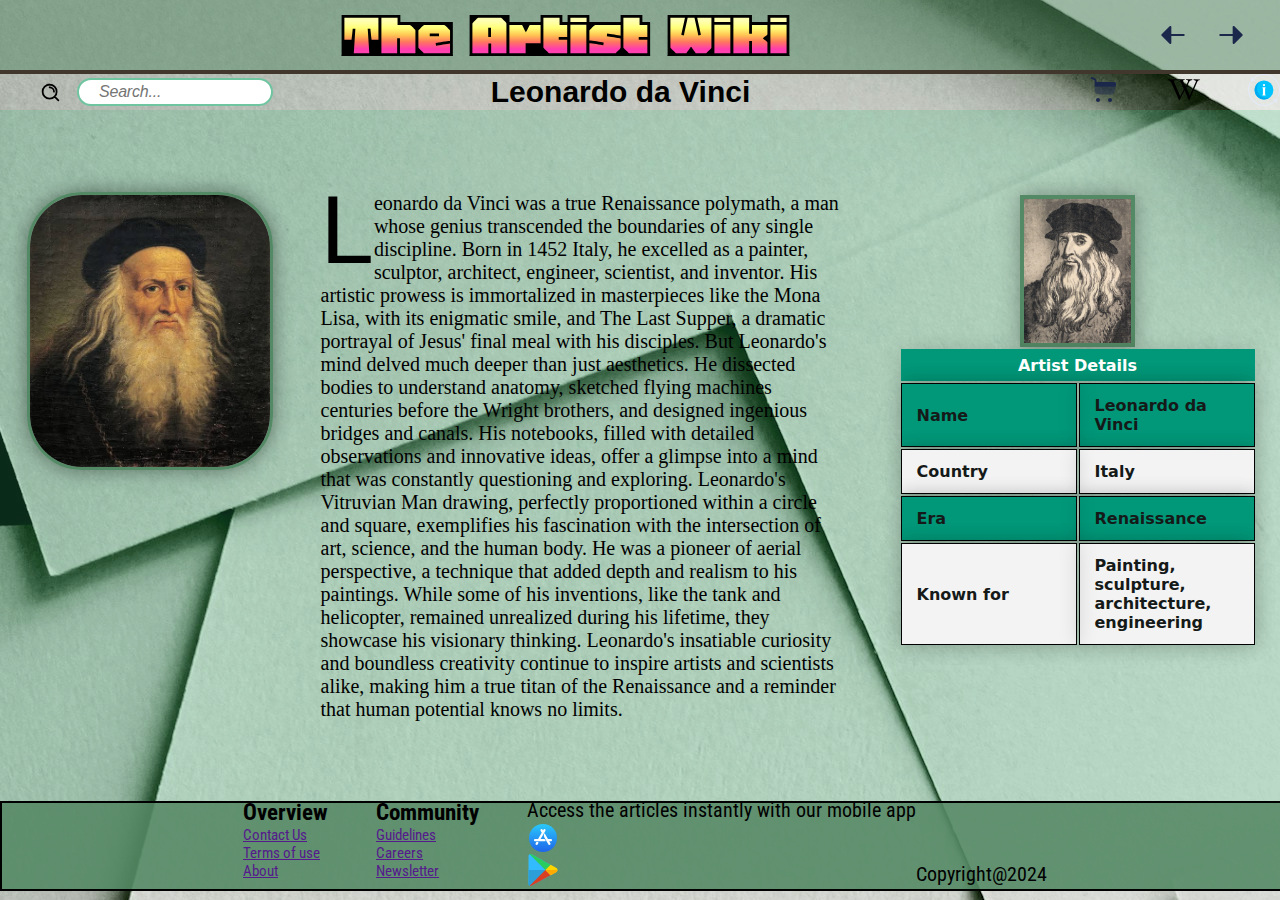
<file: index.html>
<!DOCTYPE html>
<html lang="en">
  <head>
    <meta charset="UTF-8" />
    <meta name="viewport" content="width=device-width, initial-scale=1.0" />
    <title>The Artist Wiki</title>
    <link
      rel="icon"
      type="image/x-icon"
      href="./assets/houdini-svgrepo-com.svg"
    />
    <link rel="stylesheet" href="style.css" />
    <link rel="preconnect" href="https://fonts.googleapis.com" />
    <link rel="preconnect" href="https://fonts.gstatic.com" crossorigin />
    <link
      href="https://fonts.googleapis.com/css2?family=Honk&display=swap"
      rel="stylesheet"
    />
    <style>
      @import url("https://fonts.googleapis.com/css2?family=Honk&family=Roboto+Condensed:ital@1&display=swap");
    </style>
  </head>
  <body>
    <header id="header">
      <div id="container1">The Artist Wiki</div>
      <div id="container2">
        <a href=""
          ><img src="assets/arrow-left-svgrepo-com.svg" id="image"
        /></a>
        <a href="/khaledhosseini.html"
          ><img src="assets/arrow-right-svgrepo-com.svg" id="image"
        /></a>
      </div>
    </header>
    <nav>
      <div id="authname">
        <h2>Leonardo da Vinci</h2>
      </div>
      <div id="soclinks">
        <ul id="ul">
          <li>
            <a
              href="https://www.amazon.in/Leonardo-Vinci-Walter-Isaacson/dp/1501139150"
            >
              <img
                src="./assets/cart-large-minimalistic-svgrepo-com.svg"
                id="cart"
            /></a>
          </li>
          <li>
            <a href="https://en.wikipedia.org/wiki/Leonardo_da_Vinci">
              <img src="./assets/wikipedia-svgrepo-com.svg" id="cart"
            /></a>
          </li>
          <li>
            <a href="https://www.britannica.com/biography/Leonardo-da-Vinci">
              <img src="./assets/information-help-svgrepo-com.svg" id="cart"
            /></a>
          </li>
        </ul>
      </div>
      <div id="searchbar">
        <img src="./assets/search-alt-2-svgrepo-com.svg" id="searchicon" />
        <input type="text" id="search" placeholder="Search..." />
      </div>
    </nav>
    <mid id="mid">
      <div id="midleft">
        <img src="./assets/leo_midleftjpeg.jpeg" id="artistimage" />
        <article>
          <p>
            Leonardo da Vinci was a true Renaissance polymath, a man whose
            genius transcended the boundaries of any single discipline. Born in
            1452 Italy, he excelled as a painter, sculptor, architect, engineer,
            scientist, and inventor. His artistic prowess is immortalized in
            masterpieces like the Mona Lisa, with its enigmatic smile, and The
            Last Supper, a dramatic portrayal of Jesus' final meal with his
            disciples. But Leonardo's mind delved much deeper than just
            aesthetics. He dissected bodies to understand anatomy, sketched
            flying machines centuries before the Wright brothers, and designed
            ingenious bridges and canals. His notebooks, filled with detailed
            observations and innovative ideas, offer a glimpse into a mind that
            was constantly questioning and exploring. Leonardo's Vitruvian Man
            drawing, perfectly proportioned within a circle and square,
            exemplifies his fascination with the intersection of art, science,
            and the human body. He was a pioneer of aerial perspective, a
            technique that added depth and realism to his paintings. While some
            of his inventions, like the tank and helicopter, remained unrealized
            during his lifetime, they showcase his visionary thinking.
            Leonardo's insatiable curiosity and boundless creativity continue to
            inspire artists and scientists alike, making him a true titan of the
            Renaissance and a reminder that human potential knows no limits.
          </p>
        </article>
      </div>
      <aside id="midright">
        <img src="./assets/Portrait-Leonardo-da-Vinci.webp" id="tableimage" />
        <table>
          <thead>
            <tr>
              <th colspan="2"><center>Artist Details</center></th>
            </tr>
          </thead>
          <tbody>
            <tr>
              <td>Name</td>
              <td>Leonardo da Vinci</td>
            </tr>
            <tr>
              <td>Country</td>
              <td>Italy</td>
            </tr>
            <tr>
              <td>Era</td>
              <td>Renaissance</td>
            </tr>
            <tr>
              <td>Known for</td>
              <td>Painting, sculpture, architecture, engineering</td>
            </tr>
          </tbody>
        </table>
      </aside>
    </mid>
    <footer id="footer">
      <div class="footercontainer">
        <div>
          <h3>Overview</h3>
          <ul class="footerclass">
            <li><a href="">Contact Us</a></li>
            <li><a href="">Terms of use</a></li>
            <li><a href="">About</a></li>
          </ul>
        </div>
        <div>
          <h3>Community</h3>
          <ul class="footerclass">
            <li><a href="">Guidelines</a></li>
            <li><a href="">Careers</a></li>
            <li><a href="">Newsletter</a></li>
         
        </div>
        <div> <span class="footerappsclass">Access the articles instantly with our mobile app</span>
          <img src="./assets/app-store-svgrepo-com.svg" class="applestore" />
          <img src="./assets/playstore-svgrepo-com.svg" class="applestore" />
        
      </div>
      </div>
      <div id="copyrightinfo">Copyright@2024</div>
    </footer>
  </body>
</html>
</file>
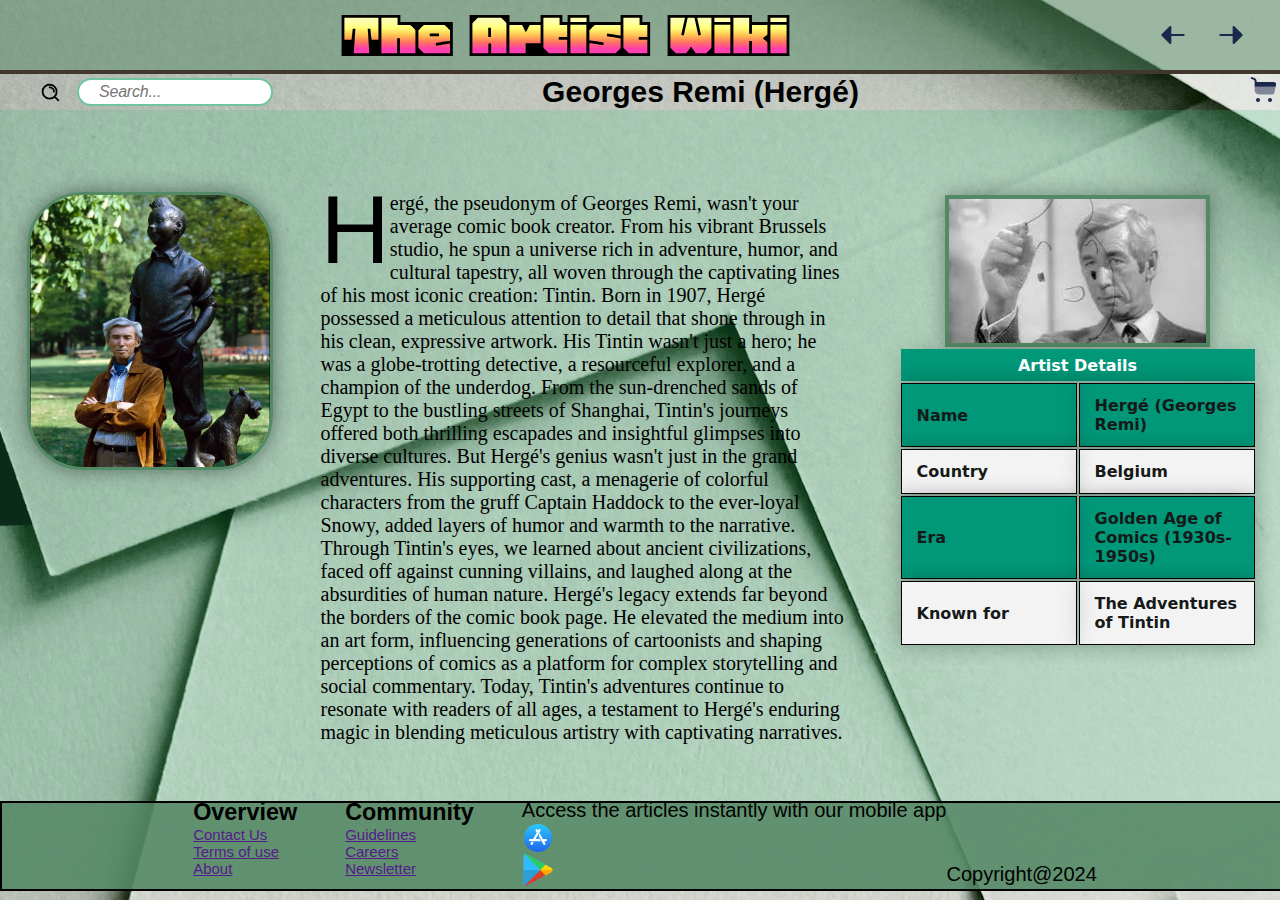
<file: Hergé.html>
<!DOCTYPE html>
<html lang="en">
  <head>
    <meta charset="UTF-8" />
    <meta name="viewport" content="width=device-width, initial-scale=1.0" />
    <title>The Artist Wiki</title>
    <link
      rel="icon"
      type="image/x-icon"
      href="./assets/houdini-svgrepo-com.svg"
    />
    <link rel="stylesheet" href="style.css" />
    <link rel="preconnect" href="https://fonts.googleapis.com" />
    <link rel="preconnect" href="https://fonts.gstatic.com" crossorigin />
    <link
      href="https://fonts.googleapis.com/css2?family=Honk&display=swap"
      rel="stylesheet"
    />
  </head>
  <body>
    <header id="header">
      <div id="container1">The Artist Wiki</div>
      <div id="container2">
        <a href="/ludwig.html"
          ><img src="assets/arrow-left-svgrepo-com.svg" id="image"
        /></a>
        <a href=""
          ><img src="assets/arrow-right-svgrepo-com.svg" id="image"
        /></a>
      </div>
    </header>
    <nav>
      <div id="authname"><h2>Georges Remi (Hergé)</h2></div>
      <div id="soclinks">
        <a href="https://www.amazon.in/s?k=herge&ref=nb_sb_noss_1">
          <img
            src="./assets/cart-large-minimalistic-svgrepo-com.svg"
            id="cart"
          />
        </a>
      </div>
      <div id="searchbar">
        <img src="./assets/search-alt-2-svgrepo-com.svg" id="searchicon" />
        <input type="text" id="search" placeholder="Search..." />
      </div>
    </nav>
    <mid id="mid">
      <div id="midleft">
        <img src="./assets/hergemidleft.webp" id="artistimage" />
        <article>
          <p>
            Hergé, the pseudonym of Georges Remi, wasn't your average comic book
            creator. From his vibrant Brussels studio, he spun a universe rich
            in adventure, humor, and cultural tapestry, all woven through the
            captivating lines of his most iconic creation: Tintin. Born in 1907,
            Hergé possessed a meticulous attention to detail that shone through
            in his clean, expressive artwork. His Tintin wasn't just a hero; he
            was a globe-trotting detective, a resourceful explorer, and a
            champion of the underdog. From the sun-drenched sands of Egypt to
            the bustling streets of Shanghai, Tintin's journeys offered both
            thrilling escapades and insightful glimpses into diverse cultures.
            But Hergé's genius wasn't just in the grand adventures. His
            supporting cast, a menagerie of colorful characters from the gruff
            Captain Haddock to the ever-loyal Snowy, added layers of humor and
            warmth to the narrative. Through Tintin's eyes, we learned about
            ancient civilizations, faced off against cunning villains, and
            laughed along at the absurdities of human nature. Hergé's legacy
            extends far beyond the borders of the comic book page. He elevated
            the medium into an art form, influencing generations of cartoonists
            and shaping perceptions of comics as a platform for complex
            storytelling and social commentary. Today, Tintin's adventures
            continue to resonate with readers of all ages, a testament to
            Hergé's enduring magic in blending meticulous artistry with
            captivating narratives.
          </p>
        </article>
      </div>
      <div id="midright">
        <img src="./assets/hergemidrightjpeg.jpeg" id="tableimage" />
        <table>
          <thead>
            <tr>
              <th colspan="2"><center>Artist Details</center></th>
            </tr>
          </thead>
          <tbody>
            <tr>
              <td>Name</td>
              <td>Hergé (Georges Remi)</td>
            </tr>
            <tr>
              <td>Country</td>
              <td>Belgium</td>
            </tr>
            <tr>
              <td>Era</td>
              <td>Golden Age of Comics (1930s-1950s)</td>
            </tr>
            <tr>
              <td>Known for</td>
              <td>The Adventures of Tintin</td>
            </tr>
          </tbody>
        </table>
      </div>
    </mid>
    <footer id="footer">
      <div class="footercontainer">
        <div>
          <h3>Overview</h3>
          <ul class="footerclass">
            <li><a href="">Contact Us</a></li>
            <li><a href="">Terms of use</a></li>
            <li><a href="">About</a></li>
          </ul>
        </div>
        <div>
          <h3>Community</h3>
          <ul class="footerclass">
            <li><a href="">Guidelines</a></li>
            <li><a href="">Careers</a></li>
            <li><a href="">Newsletter</a></li>
         
        </div>
        <div> <span class="footerappsclass">Access the articles instantly with our mobile app</span>
          <img src="./assets/app-store-svgrepo-com.svg" class="applestore" />
          <img src="./assets/playstore-svgrepo-com.svg" class="applestore" />
        
      </div>
      </div>
      <div id="copyrightinfo">Copyright@2024</div>
    </footer>
  </body>
</html>
</file>
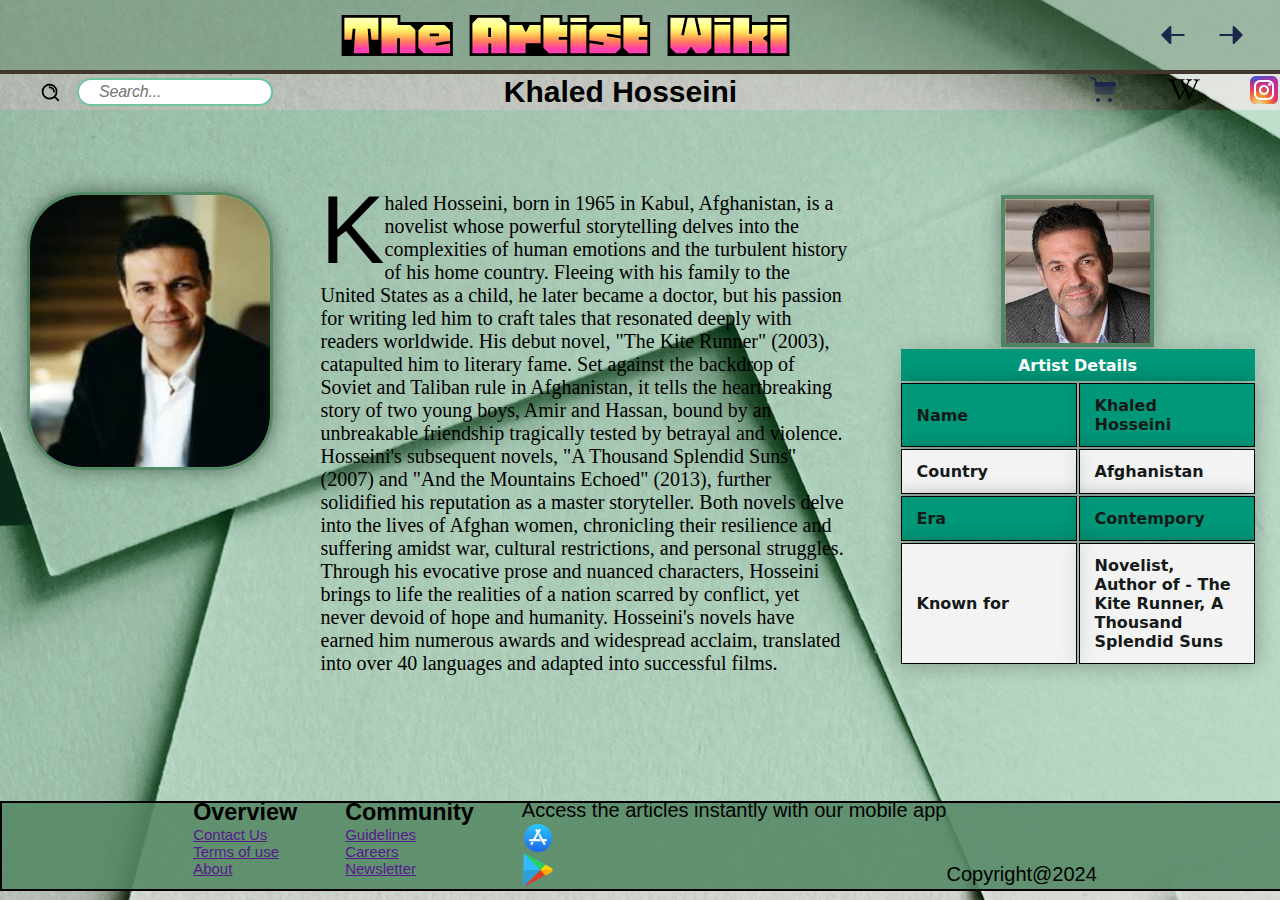
<file: khaledhosseini.html>
<!DOCTYPE html>
<html lang="en">
  <head>
    <meta charset="UTF-8" />
    <meta name="viewport" content="width=device-width, initial-scale=1.0" />
    <title>The Artist Wiki</title>
    <link
      rel="icon"
      type="image/x-icon"
      href="./assets/houdini-svgrepo-com.svg"
    />
    <link rel="stylesheet" href="style.css" />
    <link rel="preconnect" href="https://fonts.googleapis.com" />
    <link rel="preconnect" href="https://fonts.gstatic.com" crossorigin />
    <link
      href="https://fonts.googleapis.com/css2?family=Honk&display=swap"
      rel="stylesheet"
    />
  </head>
  <body>
    <header id="header">
      <div id="container1">The Artist Wiki</div>
      <div id="container2">
        <a href="/index.html"
          ><img src="assets/arrow-left-svgrepo-com.svg" id="image"
        /></a>
        <a href="./radiohead.html"
          ><img src="assets/arrow-right-svgrepo-com.svg" id="image"
        /></a>
      </div>
    </header>
    <nav>
      <div id="authname"><h2>Khaled Hosseini</h2></div>
      <div id="soclinks">
        <ul id="ul">
          <li>
            <a
              href="https://www.amazon.in/s?k=khaled+hoseining&ref=nb_sb_noss_1"
            >
              <img
                src="./assets/cart-large-minimalistic-svgrepo-com.svg"
                id="cart"
            /></a>
          </li>
          <li>
            <a href="https://en.wikipedia.org/wiki/Khaled_Hosseini">
              <img src="./assets/wikipedia-svgrepo-com.svg" id="cart"
            /></a>
          </li>
          <li>
            <a href="https://www.instagram.com/khosseini/?hl=en">
              <img src="./assets/instagram-1-svgrepo-com.svg" id="cart"
            /></a>
          </li>
        </ul>
      </div>
      <div id="searchbar">
        <img src="./assets/search-alt-2-svgrepo-com.svg" id="searchicon" />
        <input type="text" id="search" placeholder="Search..." />
      </div>
    </nav>
    <mid id="mid">
      <div id="midleft">
        <img src="./assets/khaled_midright.jpg" id="artistimage" />
        <article>
          <p>
            Khaled Hosseini, born in 1965 in Kabul, Afghanistan, is a novelist
            whose powerful storytelling delves into the complexities of human
            emotions and the turbulent history of his home country. Fleeing with
            his family to the United States as a child, he later became a
            doctor, but his passion for writing led him to craft tales that
            resonated deeply with readers worldwide. His debut novel, "The Kite
            Runner" (2003), catapulted him to literary fame. Set against the
            backdrop of Soviet and Taliban rule in Afghanistan, it tells the
            heartbreaking story of two young boys, Amir and Hassan, bound by an
            unbreakable friendship tragically tested by betrayal and violence.
            Hosseini's subsequent novels, "A Thousand Splendid Suns" (2007) and
            "And the Mountains Echoed" (2013), further solidified his reputation
            as a master storyteller. Both novels delve into the lives of Afghan
            women, chronicling their resilience and suffering amidst war,
            cultural restrictions, and personal struggles. Through his evocative
            prose and nuanced characters, Hosseini brings to life the realities
            of a nation scarred by conflict, yet never devoid of hope and
            humanity. Hosseini's novels have earned him numerous awards and
            widespread acclaim, translated into over 40 languages and adapted
            into successful films.
          </p>
        </article>
      </div>
      <div id="midright">
        <img src="./assets/khaled_midleft.jpeg" id="tableimage" />
        <table>
          <thead>
            <tr>
              <th colspan="2"><center>Artist Details</center></th>
            </tr>
          </thead>
          <tbody>
            <tr>
              <td>Name</td>
              <td>Khaled Hosseini</td>
            </tr>
            <tr>
              <td>Country</td>
              <td>Afghanistan</td>
            </tr>
            <tr>
              <td>Era</td>
              <td>Contempory</td>
            </tr>
            <tr>
              <td>Known for</td>
              <td>
                Novelist, Author of - The Kite Runner, A Thousand Splendid Suns
              </td>
            </tr>
          </tbody>
        </table>
      </div>
    </mid>
    <footer id="footer">
      <div class="footercontainer">
        <div>
          <h3>Overview</h3>
          <ul class="footerclass">
            <li><a href="">Contact Us</a></li>
            <li><a href="">Terms of use</a></li>
            <li><a href="">About</a></li>
          </ul>
        </div>
        <div>
          <h3>Community</h3>
          <ul class="footerclass">
            <li><a href="">Guidelines</a></li>
            <li><a href="">Careers</a></li>
            <li><a href="">Newsletter</a></li>
         
        </div>
        <div> <span class="footerappsclass">Access the articles instantly with our mobile app</span>
          <img src="./assets/app-store-svgrepo-com.svg" class="applestore" />
          <img src="./assets/playstore-svgrepo-com.svg" class="applestore" />
        
      </div>
      </div>
      <div id="copyrightinfo">Copyright@2024</div>
    </footer>
  </body>
</html>
</file>
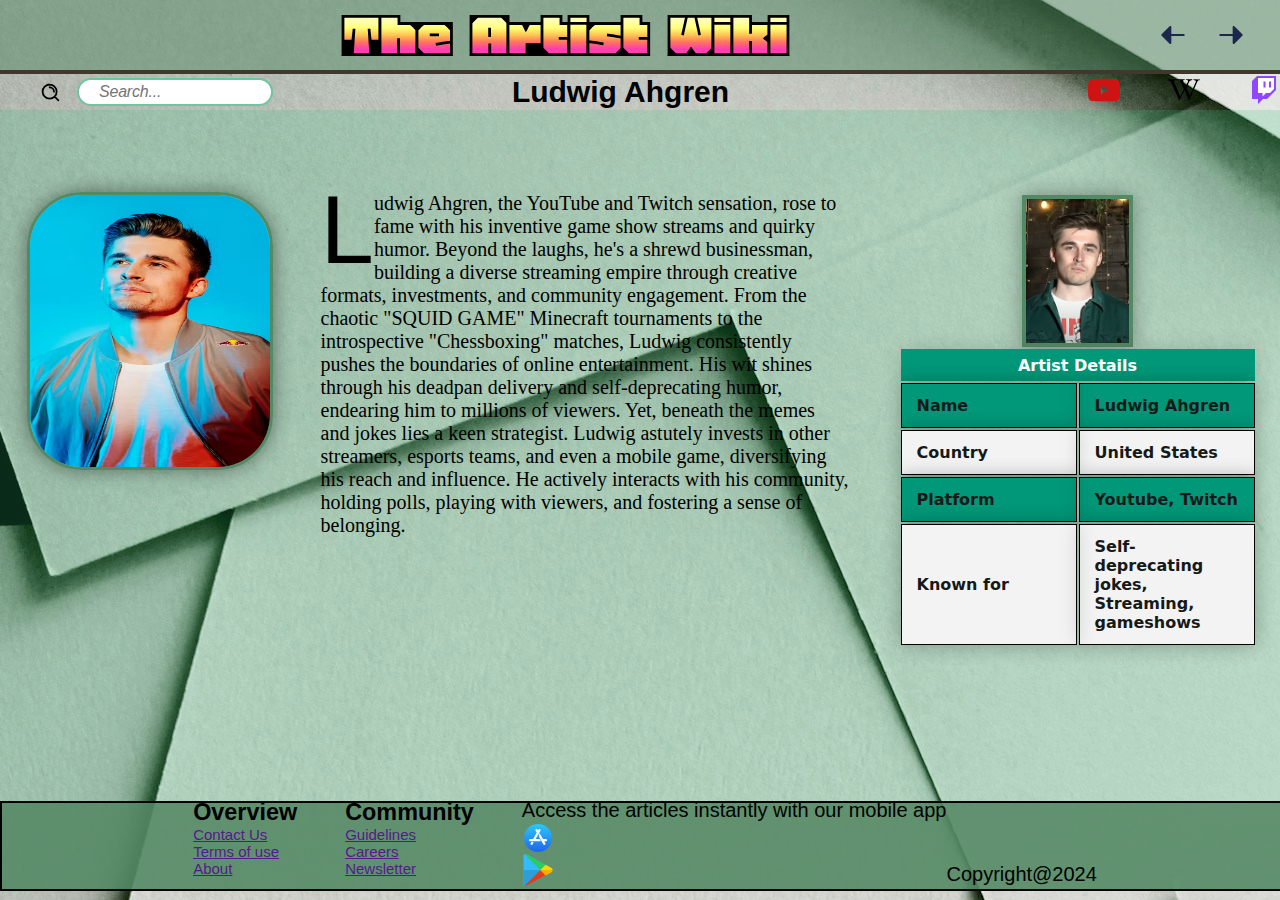
<file: ludwig.html>
<!DOCTYPE html>
<html lang="en">
  <head>
    <meta charset="UTF-8" />
    <meta name="viewport" content="width=device-width, initial-scale=1.0" />
    <link
      rel="icon"
      type="image/x-icon"
      href="./assets/houdini-svgrepo-com.svg"
    />
    <title>The Artist Wiki</title>
    <link rel="stylesheet" href="style.css" />
    <link rel="preconnect" href="https://fonts.googleapis.com" />
    <link rel="preconnect" href="https://fonts.gstatic.com" crossorigin />
    <link
      href="https://fonts.googleapis.com/css2?family=Honk&display=swap"
      rel="stylesheet"
    />
  </head>
  <body>
    <header id="header">
      <div id="container1">The Artist Wiki</div>
      <div id="container2">
        <a href="/radiohead.html"
          ><img src="assets/arrow-left-svgrepo-com.svg" id="image"
        /></a>
        <a href="./Hergé.html"
          ><img src="assets/arrow-right-svgrepo-com.svg" id="image"
        /></a>
      </div>
    </header>
    <nav>
      <div id="authname">
        <h2>Ludwig Ahgren</h2>
      </div>
      <div id="soclinks">
        <ul id="ul">
          <li>
            <a href="https://www.youtube.com/@ludwig">
              <img src="./assets/youtube-color-svgrepo-com.svg" id="cart"
            /></a>
          </li>
          <li>
            <a href="https://en.wikipedia.org/wiki/Ludwig_Ahgren">
              <img src="./assets/wikipedia-svgrepo-com.svg" id="cart"
            /></a>
          </li>
          <li>
            <a href="https://www.twitch.tv/mogulmoves">
              <img src="./assets/twitch-svgrepo-com.svg" id="cart"
            /></a>
          </li>
        </ul>
      </div>
      <div id="searchbar">
        <img src="./assets/search-alt-2-svgrepo-com.svg" id="searchicon" />
        <input type="text" id="search" placeholder="Search..." />
      </div>
    </nav>
    <mid id="mid">
      <div id="midleft">
        <img src="./assets/ludwig-ahgren_midleft.avif" id="artistimage" />
        <article>
          <p>
            Ludwig Ahgren, the YouTube and Twitch sensation, rose to fame with
            his inventive game show streams and quirky humor. Beyond the laughs,
            he's a shrewd businessman, building a diverse streaming empire
            through creative formats, investments, and community engagement.
            From the chaotic "SQUID GAME" Minecraft tournaments to the
            introspective "Chessboxing" matches, Ludwig consistently pushes the
            boundaries of online entertainment. His wit shines through his
            deadpan delivery and self-deprecating humor, endearing him to
            millions of viewers. Yet, beneath the memes and jokes lies a keen
            strategist. Ludwig astutely invests in other streamers, esports
            teams, and even a mobile game, diversifying his reach and influence.
            He actively interacts with his community, holding polls, playing
            with viewers, and fostering a sense of belonging.
          </p>
        </article>
      </div>
      <div id="midright">
        <img src="./assets/Ludwig_2021midright.jpg" id="tableimage" />
        <table>
          <thead>
            <tr>
              <th colspan="2"><center>Artist Details</center></th>
            </tr>
          </thead>
          <tbody>
            <tr>
              <td>Name</td>
              <td>Ludwig Ahgren</td>
            </tr>
            <tr>
              <td>Country</td>
              <td>United States</td>
            </tr>
            <tr>
              <td>Platform</td>
              <td>Youtube, Twitch</td>
            </tr>
            <tr>
              <td>Known for</td>
              <td>Self-deprecating jokes, Streaming, gameshows</td>
            </tr>
          </tbody>
        </table>
      </div>
    </mid>
    <footer id="footer">
      <div class="footercontainer">
        <div>
          <h3>Overview</h3>
          <ul class="footerclass">
            <li><a href="">Contact Us</a></li>
            <li><a href="">Terms of use</a></li>
            <li><a href="">About</a></li>
          </ul>
        </div>
        <div>
          <h3>Community</h3>
          <ul class="footerclass">
            <li><a href="">Guidelines</a></li>
            <li><a href="">Careers</a></li>
            <li><a href="">Newsletter</a></li>
         
        </div>
        <div> <span class="footerappsclass">Access the articles instantly with our mobile app</span>
          <img src="./assets/app-store-svgrepo-com.svg" class="applestore" />
          <img src="./assets/playstore-svgrepo-com.svg" class="applestore" />
        
      </div>
      </div>
      <div id="copyrightinfo">Copyright@2024</div>
    </footer>
  </body>
</html>
</file>
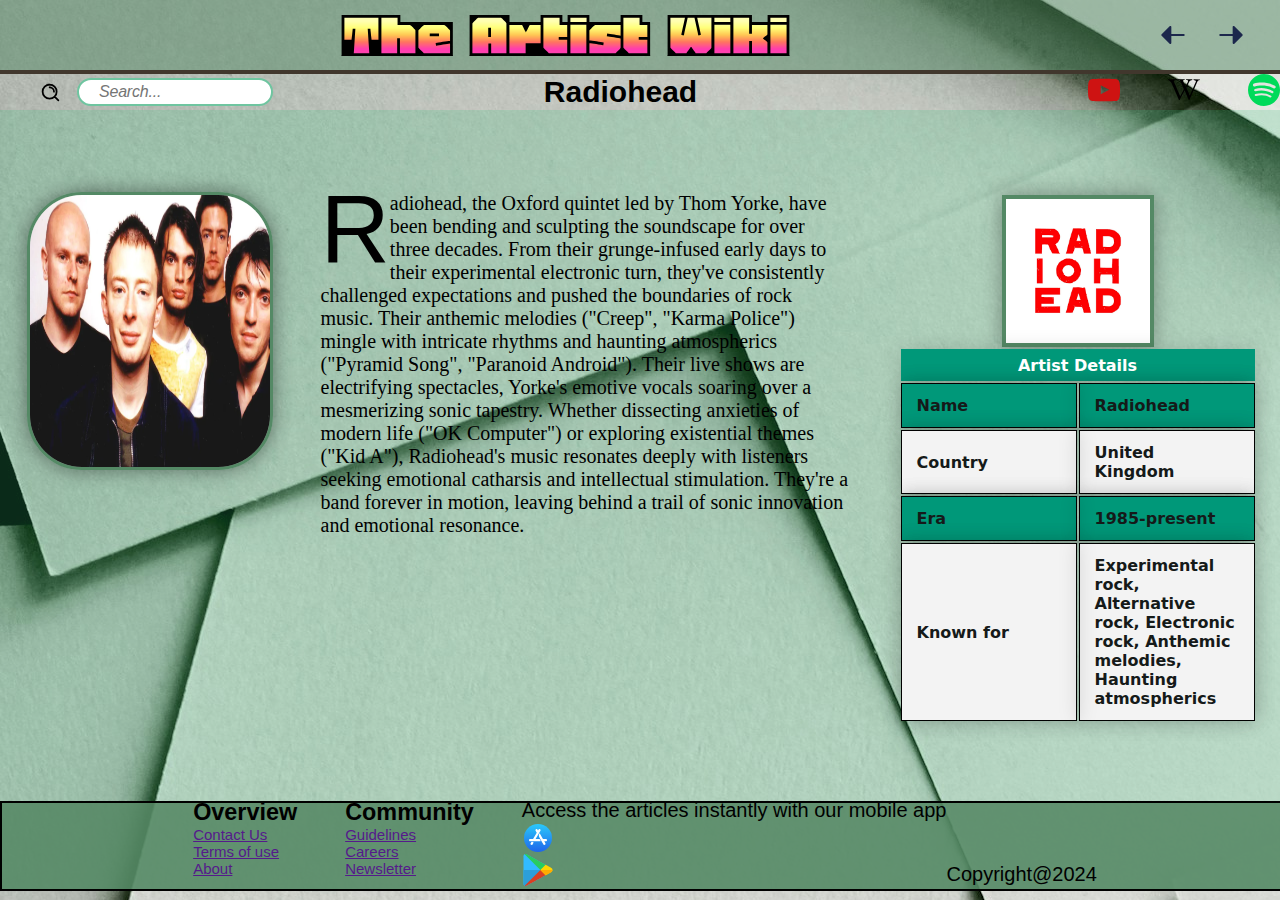
<file: radiohead.html>
<!DOCTYPE html>
<html lang="en">
  <head>
    <meta charset="UTF-8" />
    <meta name="viewport" content="width=device-width, initial-scale=1.0" />
    <title>The Artist Wiki</title>
    <link
      rel="icon"
      type="image/x-icon"
      href="./assets/houdini-svgrepo-com.svg"
    />
    <link rel="stylesheet" href="style.css" />
    <link rel="preconnect" href="https://fonts.googleapis.com" />
    <link rel="preconnect" href="https://fonts.gstatic.com" crossorigin />
    <link
      href="https://fonts.googleapis.com/css2?family=Honk&display=swap"
      rel="stylesheet"
    />
  </head>
  <body>
    <header id="header">
      <div id="container1">The Artist Wiki</div>
      <div id="container2">
        <a href="/khaledhosseini.html"
          ><img src="assets/arrow-left-svgrepo-com.svg" id="image"
        /></a>
        <a href="./ludwig.html"
          ><img src="assets/arrow-right-svgrepo-com.svg" id="image"
        /></a>
      </div>
    </header>
    <nav>
      <div id="authname"><h2>Radiohead</h2></div>
      <div id="soclinks">
        <ul id="ul">
          <li>
            <a href="https://www.youtube.com/@Radiohead">
              <img src="./assets/youtube-color-svgrepo-com.svg" id="cart"
            /></a>
          </li>
          <li>
            <a href="https://en.wikipedia.org/wiki/Radiohead">
              <img src="./assets/wikipedia-svgrepo-com.svg" id="cart"
            /></a>
          </li>
          <li>
            <a href="https://open.spotify.com/artist/4Z8W4fKeB5YxbusRsdQVPb">
              <img src="./assets/spotify-color-svgrepo-com.svg" id="cart"
            /></a>
          </li>
        </ul>
      </div>
      <div id="searchbar">
        <img src="./assets/search-alt-2-svgrepo-com.svg" id="searchicon" />
        <input type="text" id="search" placeholder="Search..." />
      </div>
    </nav>
    <mid id="mid">
      <div id="midleft">
        <img src="./assets/radioheadmidleft.webp" id="artistimage" />
        <article>
          <p>
            Radiohead, the Oxford quintet led by Thom Yorke, have been bending
            and sculpting the soundscape for over three decades. From their
            grunge-infused early days to their experimental electronic turn,
            they've consistently challenged expectations and pushed the
            boundaries of rock music. Their anthemic melodies ("Creep", "Karma
            Police") mingle with intricate rhythms and haunting atmospherics
            ("Pyramid Song", "Paranoid Android"). Their live shows are
            electrifying spectacles, Yorke's emotive vocals soaring over a
            mesmerizing sonic tapestry. Whether dissecting anxieties of modern
            life ("OK Computer") or exploring existential themes ("Kid A"),
            Radiohead's music resonates deeply with listeners seeking emotional
            catharsis and intellectual stimulation. They're a band forever in
            motion, leaving behind a trail of sonic innovation and emotional
            resonance.
          </p>
        </article>
      </div>
      <div id="midright">
        <img src="./assets/radioheadmidrightpng.png" id="tableimage" />
        <table>
          <thead>
            <tr>
              <th colspan="2"><center>Artist Details</center></th>
            </tr>
          </thead>
          <tbody>
            <tr>
              <td>Name</td>
              <td>Radiohead</td>
            </tr>
            <tr>
              <td>Country</td>
              <td>United Kingdom</td>
            </tr>
            <tr>
              <td>Era</td>
              <td>1985-present</td>
            </tr>
            <tr>
              <td>Known for</td>
              <td>
                Experimental rock, Alternative rock, Electronic rock, Anthemic
                melodies, Haunting atmospherics
              </td>
            </tr>
          </tbody>
        </table>
      </div>
    </mid>
    <footer id="footer">
      <div class="footercontainer">
        <div>
          <h3>Overview</h3>
          <ul class="footerclass">
            <li><a href="">Contact Us</a></li>
            <li><a href="">Terms of use</a></li>
            <li><a href="">About</a></li>
          </ul>
        </div>
        <div>
          <h3>Community</h3>
          <ul class="footerclass">
            <li><a href="">Guidelines</a></li>
            <li><a href="">Careers</a></li>
            <li><a href="">Newsletter</a></li>
         
        </div>
        <div> <span class="footerappsclass">Access the articles instantly with our mobile app</span>
          <img src="./assets/app-store-svgrepo-com.svg" class="applestore" />
          <img src="./assets/playstore-svgrepo-com.svg" class="applestore" />
        
      </div>
      </div>
      <div id="copyrightinfo">Copyright@2024</div>
    </footer>
  </body>
</html>
</file>
<file: style.css>
*,
::after,
::before {
  margin: 0px;
  padding: 0px;
}
body {
  background-image: url("brandi-redd-aJTiW00qqtI-unsplash.jpg");
}
#header,
#mid,
#footer,
#container1,
#container2 {
  display: flex;
  flex-direction: row;
  justify-content: space-between;

  padding: 3px;
  /* border: 2px solid black; */
  height: 20%;
}
#container1 {
  flex-grow: 1;
}

#header {
  height: 4rem;
  border-bottom: 4px solid #41372d;
  justify-content: space-between;

  align-items: center;
  background-color: rgb(84, 137, 101, 0.5);
  color: rgb(233, 240, 235);
}
#container1 {
  display: flex;
  justify-content: center;
  align-items: center;
  font-size: 70px;
  font-family: "Honk", system-ui;
  background-color: 84, 137, 101;
  height: 9rem;
  width: 35rem;
}
#container2 {
  display: flex;
  justify-content: space-evenly;
  width: 9rem;
  height: 2rem;
}
#mid {
  display: flex;
  flex-direction: row;
  justify-content: space-around;
  height: 38rem;
  width: 100%;
  padding-top: 5rem;
  background-color: rgba(51, 198, 124, 0.2);
}

#search {
  align-items: center;

  width: 12rem;
}
#mid > * {
  display: flex;

  /* border: 2px solid red; */
}

#footer {
  height: 5rem;
  justify-content: center;
  align-items: end;
  width: 100%;
  background-color: rgb(84, 137, 101, 0.9);
  border: 2px solid black;
}
p {
  /* padding-top: 5rem; */
  padding-left: 3rem;

  width: 33rem;
  font-size: 20px;
  /* height: 10rem; */
}
p::first-letter {
  font-size: 6rem; /* Adjust as needed */
  font-family: "Abel", sans-serif; /* Replace with your preferred font */
  float: left;

  line-height: 0.8;
  text-align: justify;
}

#image {
  width: fit-content;
  cursor: pointer;
  height: 2rem;
  &:hover {
    /* Example 1: Zoom in and darken slightly */
    transform: scale(1.1);
    filter: brightness(90%);

    /* Example 2: Rotate slightly and add a border */
    transform: rotate(0deg);
    background-color: #475e54;
    border-radius: 1rem;
    border: 2px solid #164f37;
  }
}
#artistimage {
  /* padding-right: 5rem; */
  width: 15rem;
  box-shadow: 0 0 20px rgba(0, 0, 0, 0.45);
  border: 3px solid rgb(84, 137, 101);
  border-radius: 55px;
  height: 17rem;
}
#midleft {
  display: flex;
  flex-direction: row;
  padding: 2px;
}
#midright {
  display: flex;
  align-items: center;
  flex-direction: column;
  padding: 5px;
}
#table,
tr,
td {
  border: 1px solid black;
  border-collapse: collapse;
  color: #151a19;
  font-size: 1rem;
  width: 9rem;
  font-weight: 900;
  font-family: system-ui, -apple-system, BlinkMacSystemFont, "Segoe UI";
  padding: 12px 15px;
  box-shadow: 0 0 20px rgba(0, 0, 0, 0.15);
}

#table,
thead,
tr {
  height: 2rem;
  background-color: #009879;
  color: #ffffff;
  text-align: left;
}

#styled-table,
tbody,
tr {
  border-bottom: 1px solid #dddddd;
}
#ul {
  display: flex;
  flex-direction: row;
  gap: 3rem;
  justify-content: right;
  align-items: end;
  list-style-type: none;
}
.footerclass {
  font-size: 15px;
  list-style-type: none;
}

.footercontainer {
  display: flex;
  gap: 3rem;
  font-size: 20px;
  justify-content: end;
}
.footerappsclass {
  display: flex;
  justify-content: center;

  gap: 3rem;
}
.applestore {
  display: flex;
  width: fit-content;
  flex-direction: row;
  align-items: center;

  cursor: pointer;
  height: 2rem;
}
#styled-table,
tbody,
tr:nth-of-type(even) {
  background-color: #f3f3f3;
}

#styled-table,
tbody,
tr:last-of-type {
  border-bottom: 2px solid #009879;
}
#tableimage {
  border: 4px solid rgb(84, 137, 101);
  height: 9rem;
  box-shadow: 0 0 20px rgba(0, 0, 0, 0.35);
  width: fit-content;
  justify-content: center;
}
#cart {
  height: 2rem;
  width: 2rem;
  &:hover {
    /* Example 1: Zoom in and darken slightly */

    filter: brightness(110%);

    /* Example 2: Rotate slightly and add a border */
    transform: rotate(0deg);
    background-color: #6fc5a0;
    border-radius: 0.4rem;
    border: 1px solid #164f37;
  }
}
nav {
  display: flex;
  flex-direction: row-reverse;

  justify-content: space-between;
}
#authname {
  /* flex-direction: column; */
  align-self: center;
  font-family: Verdana, Geneva, Tahoma, sans-serif;
  font-size: 20px;
  margin-right: 120px;
}
#soclinks {
  align-self: flex-end;
  order: -1;
  justify-self: flex-end;

  border-radius: 10px;
}
#searchbar {
  display: flex;
  align-items: center;
  gap: 1rem;
  padding-left: 40px;
  align-self: center;
}
#search {
  border: 2px solid #6fc5a0;
  height: 1.5rem;
  font-size: 16px;
  font-style: italic;
  text-indent: 20px;
  letter-spacing: -0.2px;
  border-radius: 20px;
}
#searchicon {
  width: 21px;
  aspect-ratio: auto 21 / 21;
  height: 21px;
}
footer {
  display: flex;
  flex-direction: column;
  justify-content: space-evenly;
  font-size: 25px;
  background-color: rgba(40, 82, 72, 0.5);
  /* padding-left: 6rem; */
  font-family: "Roboto Condensed", sans-serif;
  justify-content: space-evenly;
}
#copyrightinfo {
  font-size: 20px;
}

@media (max-width: 858px) {
  /* Styles for screens 768px wide or smaller */
  *,
  ::after,
  ::before {
    margin: 0px;
    padding: 0px;
  }

  #header {
    height: 15rem;
    font-size: 30px;
  }
  #mid {
    flex-direction: column;
    height: 78rem;
    width: 100%;
  }
  #midleft,
  #midright {
    padding: 5px;
    width: 100%;
  }
  p {
    width: 90%;

    font-size: 16px;
  }
  #artistimage {
    width: 10rem;
  }
  #table,
  td,
  th {
    font-size: 0.8rem;
  }
  #footer {
    height: 8rem;
    justify-content: center;
    align-items: end;
    width: 100%;
    font-size: 2rem;
    background-color: rgb(84, 137, 101);
    border: 2px solid black;
  }
  #cart {
    height: 2rem;
    width: 2rem;
  }
  nav {
    display: flex;
    justify-content: space-evenly;
  }
}
</file>
